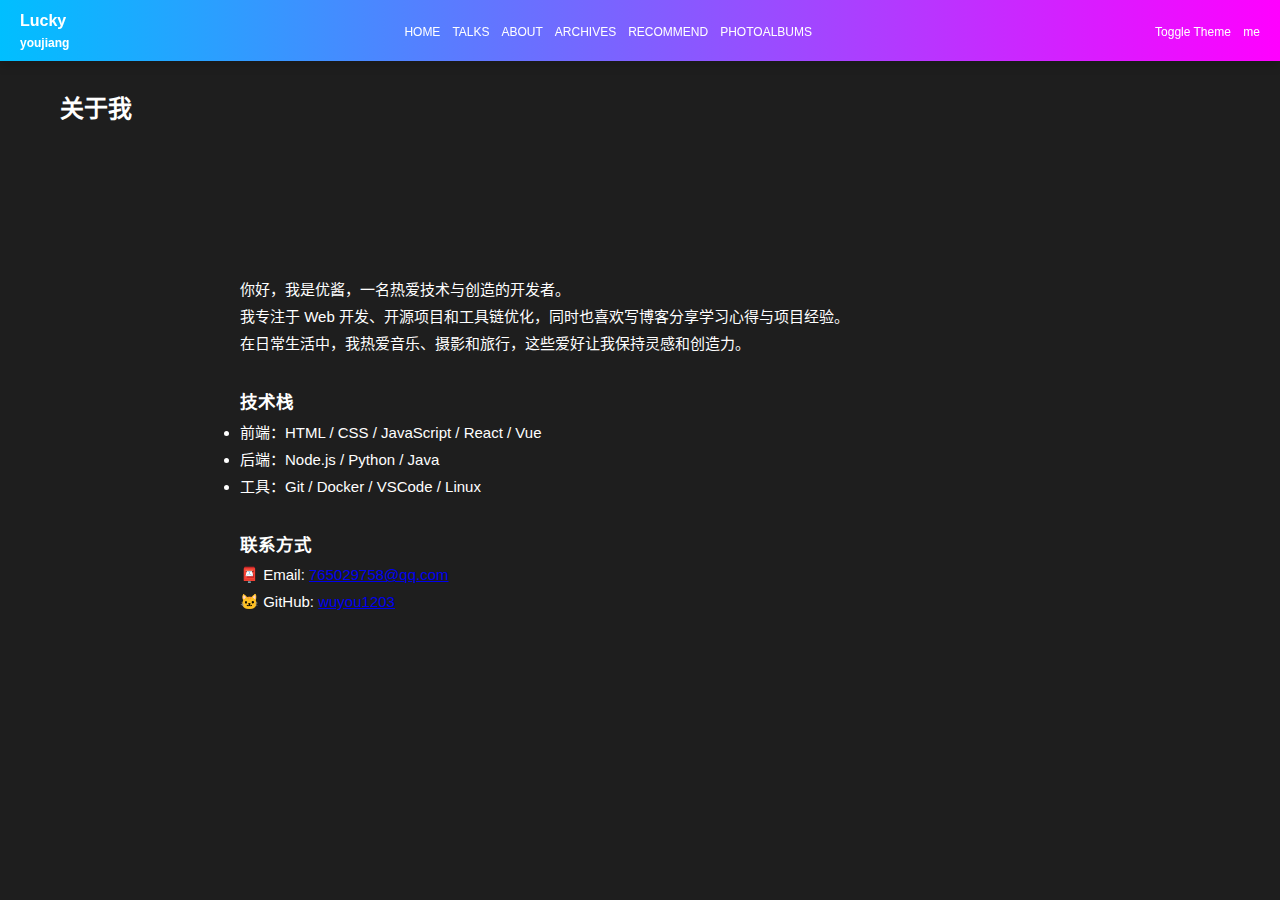
<file: page/about.html>
<!DOCTYPE html>
<html lang="zh-CN">

<head>
    <link rel="icon" href="../photo/logo.png" />

    <meta charset="UTF-8" />
    <meta name="viewport" content="width=device-width, initial-scale=1.0" />
    <title>优酱的小屋</title>

    <!-- 复用 talks.css 样式 -->
    <link rel="stylesheet" href="./about.css" />
</head>

<body> <!-- 默认使用暗黑渐变背景 -->

    <!-- 导航栏 -->
    <header class="navbar">
        <div class="logo">Lucky<br><span>youjiang</span></div>
        <nav>
            <ul>
                <li><a href="../index.html">HOME</a></li>
                <li><a href="./talks.html">TALKS</a></li>
                <li><a href="./about.html">ABOUT</a></li>
                <li><a href="./archives.html">ARCHIVES</a></li>
                <li><a href="./recommend.html">RECOMMEND</a></li>
                <li><a href="./photoalbums.html">PHOTOALBUMS</a></li>
            </ul>
        </nav>
        <div class="actions">
            <button id="themeToggle">Toggle Theme</button>
            <button id="me">me</button>
        </div>
    </header>

    <!-- 页面主体 -->
    <main class="container">
        <h2 style="margin-bottom: 30px;">关于我</h2>

        
<!-- 居中播放器 -->
<div class="center-container">
    <iframe frameborder="no" border="0" marginwidth="0" marginheight="0"
        width="80%" height="110"
        src="https://music.163.com/outchain/player?type=2&id=2617703637&auto=0&loop=true&height=66">
    </iframe>
</div>

        <!-- 关于内容 -->
        <section style="max-width: 800px; margin: 0 auto; font-size: 15px; line-height: 1.8;">
            <p>你好，我是优酱，一名热爱技术与创造的开发者。</p>
            <p>我专注于 Web 开发、开源项目和工具链优化，同时也喜欢写博客分享学习心得与项目经验。</p>
            <p>在日常生活中，我热爱音乐、摄影和旅行，这些爱好让我保持灵感和创造力。</p>

            <h3 style="margin-top: 30px;">技术栈</h3>
            <ul>
                <li>前端：HTML / CSS / JavaScript / React / Vue</li>
                <li>后端：Node.js / Python / Java</li>
                <li>工具：Git / Docker / VSCode / Linux</li>
            </ul>

            <h3 style="margin-top: 30px;">联系方式</h3>
            <p>
                📮 Email: <a href="mailto:765029758@qq.com">765029758@qq.com</a><br />
                🐱 GitHub: <a href="https://github.com/wuyou1203" target="_blank">wuyou1203</a>
            </p>
        </section>
    </main>

    <!-- 弹窗脚本 -->
    <script>
        // 切换主题按钮
        const toggleButton = document.getElementById('themeToggle');
        if (toggleButton) {
            toggleButton.addEventListener('click', () => {
                document.body.classList.toggle('dark-mode');
            });
        }

        // 弹窗逻辑
        document.addEventListener('DOMContentLoaded', function () {
            var userInfoBtn = document.getElementById('me');
            var userInfoModal = document.createElement('div');
            userInfoModal.id = "userInfoModal";
            userInfoModal.innerHTML = `
                <div id="userInfoContent">
                    <span class="close">&times;</span>
                    <h2>优酱的小屋</h2>
                    <p>
                        📮 Email: <a href="mailto:765029758@qq.com">765029758@qq.com</a><br />
                        🐱 GitHub: <a href="https://github.com/wuyou1203" target="_blank">wuyou1203</a>
                    </p>
                </div>
            `;
            document.body.appendChild(userInfoModal);

            var span = userInfoModal.querySelector('.close');

            userInfoBtn.onclick = function () {
                userInfoModal.style.display = "block";
            };

            span.onclick = function () {
                userInfoModal.style.display = "none";
            };

            window.onclick = function (event) {
                if (event.target == userInfoModal) {
                    userInfoModal.style.display = "none";
                }
            };
        });
    </script>
</body>

</html>
</file>
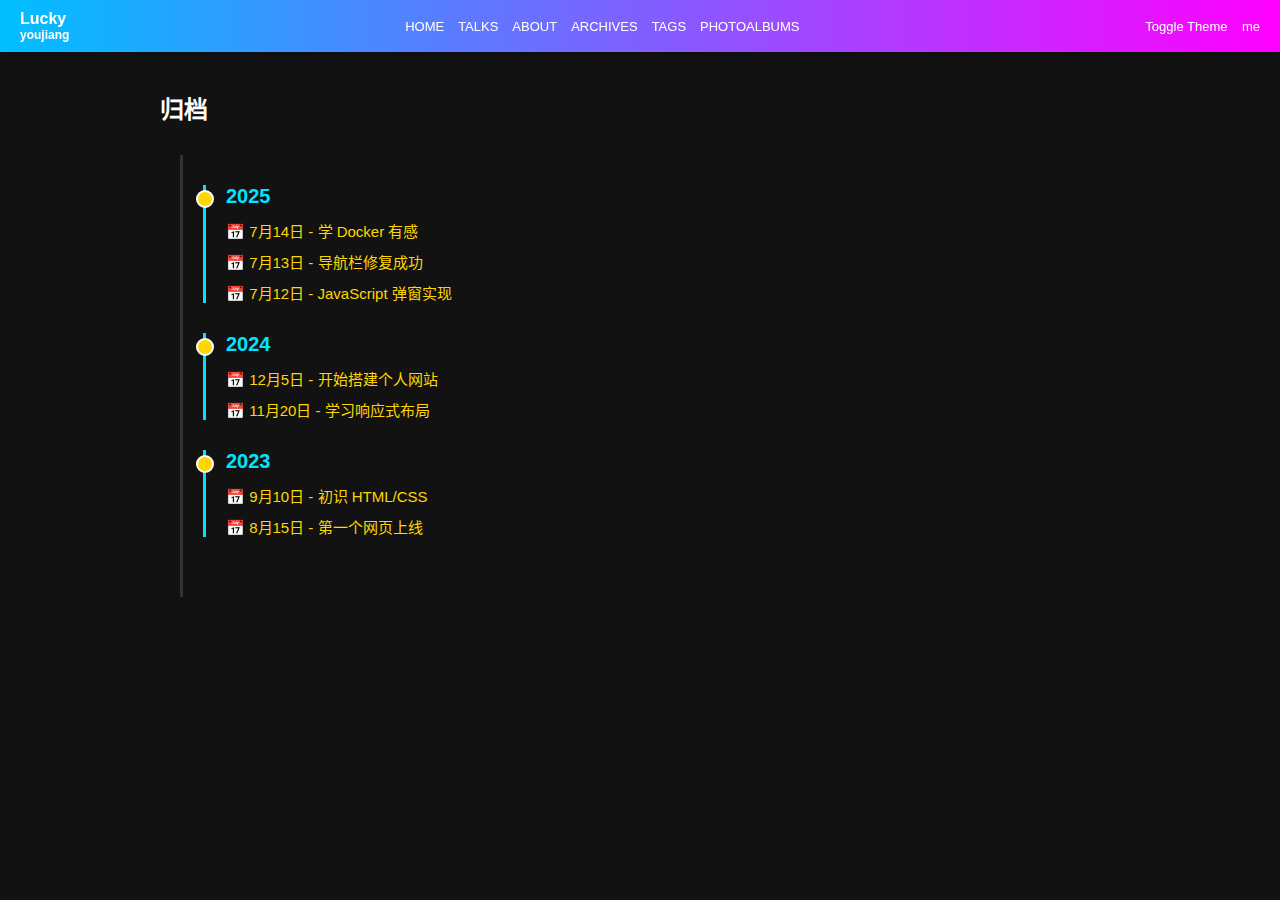
<file: page/archives.html>
<!DOCTYPE html>
<html lang="zh-CN">

<head>
    <link rel="icon" href="../photo/logo.png" />
    <meta charset="UTF-8" />
    <meta name="viewport" content="width=device-width, initial-scale=1.0" />
    <title>ARCHIVES - 优酱的小屋</title>
    <link rel="stylesheet" href="./archives.css" />
</head>

<body>

    <!-- 导航栏 -->
    <header class="navbar">
        <div class="logo">Lucky<br><span>youjiang</span></div>
        <nav>
            <ul>
                <li><a href="../index.html">HOME</a></li>
                <li><a href="./talks.html">TALKS</a></li>
                <li><a href="./about.html">ABOUT</a></li>
                <li><a href="./archives.html">ARCHIVES</a></li>
                <li><a href="./tag.html">TAGS</a></li>
                <li><a href="./photoalbums.html">PHOTOALBUMS</a></li>
            </ul>
        </nav>
        <div class="actions">
            <button id="themeToggle">Toggle Theme</button>
            <button id="me">me</button>
        </div>
    </header>

    <!-- 页面主体 -->
    <main class="container">
        <h2 style="margin-bottom: 30px;">归档</h2>

        <!-- 归档内容 -->
        <section class="timeline">
            <div class="timeline-item left">
                <div class="timeline-content">
                    <h2>2025</h2>
                    <ul>
                        <li><a href="./talks.html#2025-07-14">📅 7月14日 - 学 Docker 有感</a></li>
                        <li><a href="./talks.html#2025-07-13">📅 7月13日 - 导航栏修复成功</a></li>
                        <li><a href="./talks.html#2025-07-12">📅 7月12日 - JavaScript 弹窗实现</a></li>
                    </ul>
                </div>
            </div>
            <div class="timeline-item right">
                <div class="timeline-content">
                    <h2>2024</h2>
                    <ul>
                        <li><a href="#">📅 12月5日 - 开始搭建个人网站</a></li>
                        <li><a href="#">📅 11月20日 - 学习响应式布局</a></li>
                    </ul>
                </div>
            </div>
            <div class="timeline-item left">
                <div class="timeline-content">
                    <h2>2023</h2>
                    <ul>
                        <li><a href="#">📅 9月10日 - 初识 HTML/CSS</a></li>
                        <li><a href="#">📅 8月15日 - 第一个网页上线</a></li>
                    </ul>
                </div>
            </div>
        </section>
    </main>

    <!-- 弹窗脚本（与 talks.html 相同） -->
    <script>
        // 切换主题按钮
        const toggleButton = document.getElementById('themeToggle');
        if (toggleButton) {
            toggleButton.addEventListener('click', () => {
                document.body.classList.toggle('dark-mode');
            });
        }

        // 弹窗逻辑
        document.addEventListener('DOMContentLoaded', function () {
            var userInfoBtn = document.getElementById('me');
            var userInfoModal = document.createElement('div');
            userInfoModal.id = "userInfoModal";
            userInfoModal.innerHTML = `
            <div id="userInfoContent">
                <span class="close">&times;</span>
                <h2>优酱的小屋</h2>
                <p>
                    📮 Email: <a href="mailto:765029758@qq.com">765029758@qq.com</a><br />
                    🐱 GitHub: <a href="https://github.com/wuyou1203" target="_blank">wuyou1203</a>
                </p>
            </div>
        `;
            document.body.appendChild(userInfoModal);

            var span = userInfoModal.querySelector('.close');

            userInfoBtn.onclick = function () {
                userInfoModal.style.display = "block";
            };

            span.onclick = function () {
                userInfoModal.style.display = "none";
            };

            window.onclick = function (event) {
                if (event.target == userInfoModal) {
                    userInfoModal.style.display = "none";
                }
            };
        });
    </script>
</body>

</html>
</file>
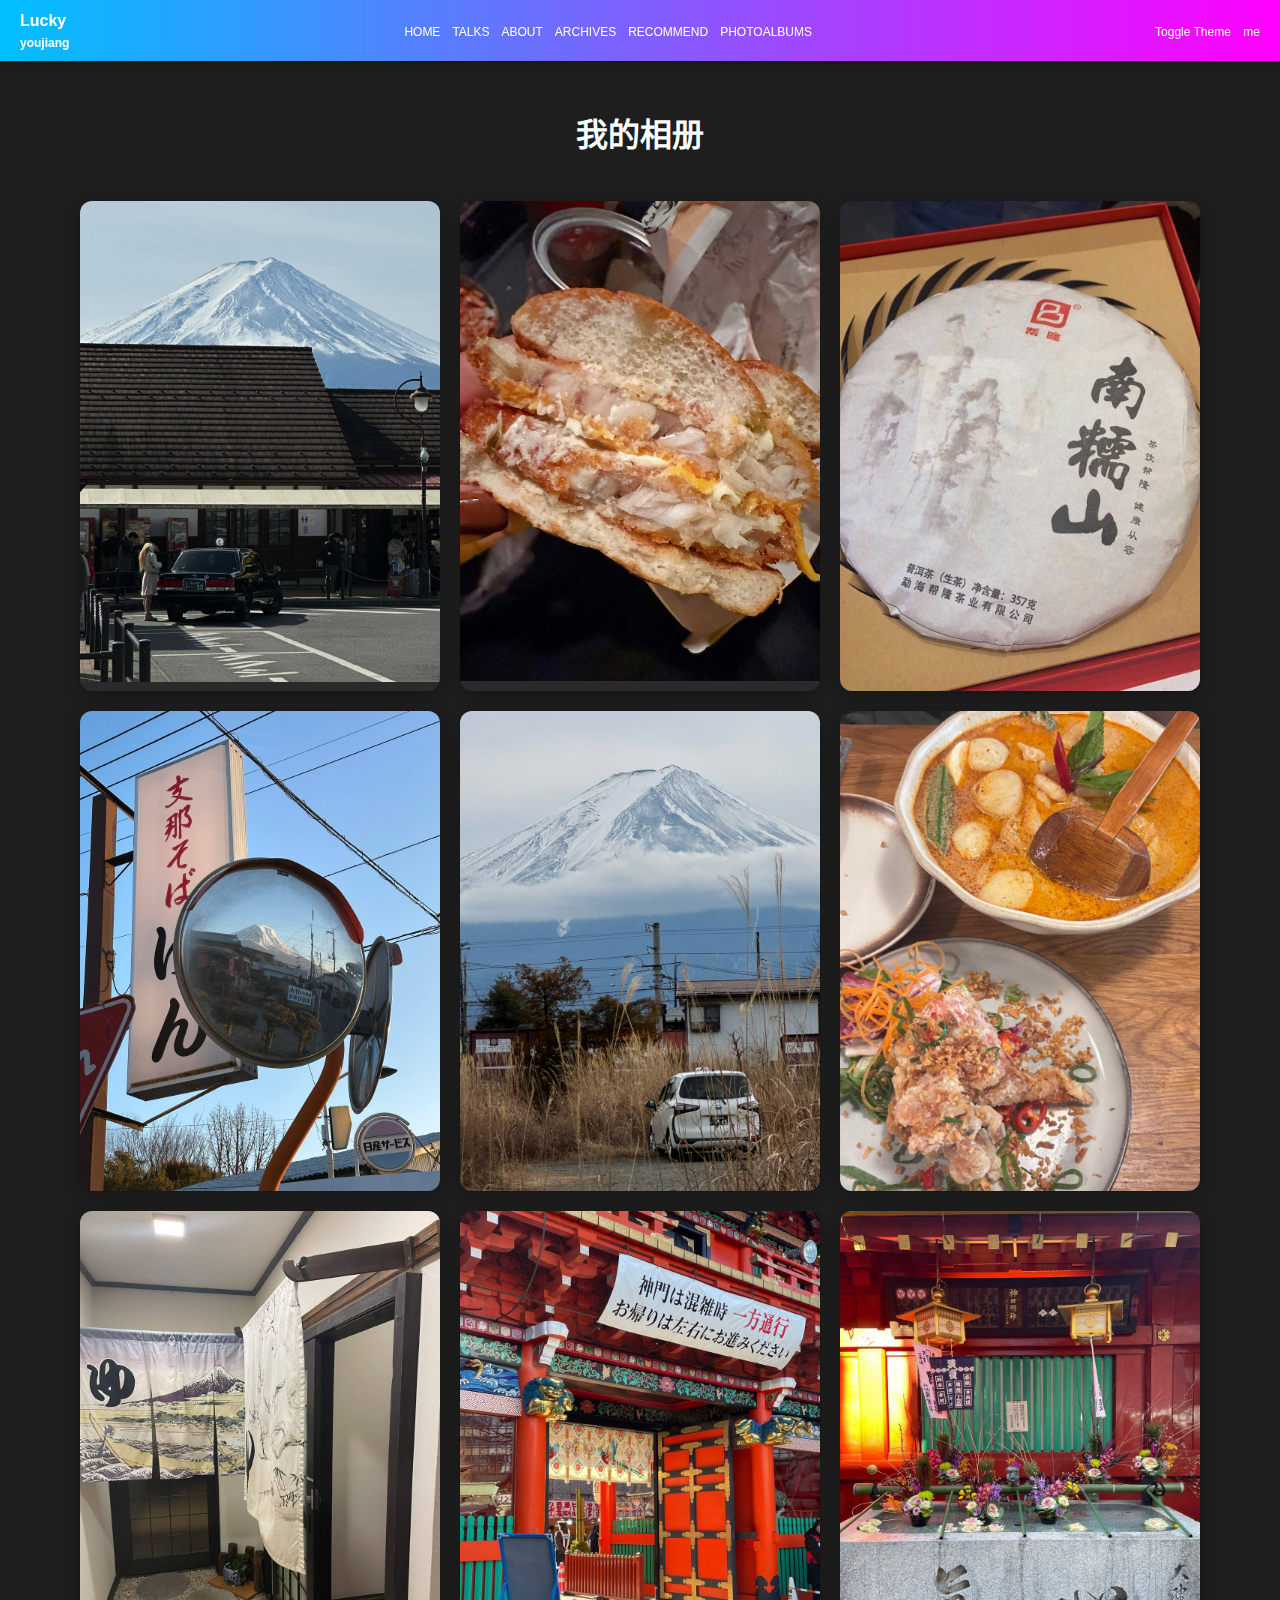
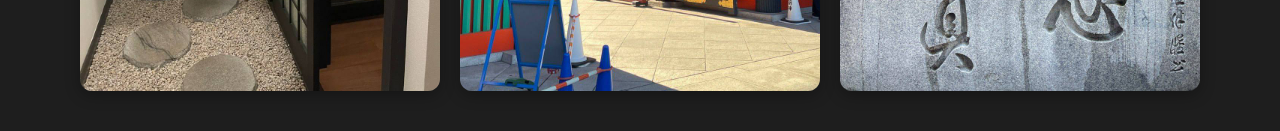
<file: page/photoalbums.html>
<!DOCTYPE html>
<html lang="zh-CN">

<head>
    <link rel="icon" href="../photo/logo.png" />
    <meta charset="UTF-8" />
    <meta name="viewport" content="width=device-width, initial-scale=1.0" />
    <title>PHOTOALBUMS - 优酱的小屋</title>
    <link rel="stylesheet" href="./photoalbums.css" />
</head>

<body>

    <!-- 导航栏 -->
    <header class="navbar">
        <div class="logo">Lucky<br><span>youjiang</span></div>
        <nav>
            <ul>
                <li><a href="../index.html">HOME</a></li>
                <li><a href="./talks.html">TALKS</a></li>
                <li><a href="./about.html">ABOUT</a></li>
                <li><a href="./archives.html">ARCHIVES</a></li>
                <li><a href="./recommend.html">RECOMMEND</a></li>
                <li><a href="./photoalbums.html">PHOTOALBUMS</a></li>
            </ul>
        </nav>
        <div class="actions">
            <button id="themeToggle">Toggle Theme</button>
            <button id="me">me</button>
        </div>
    </header>

    <!-- 页面主体 -->
    <main class="container">
        <h1>我的相册</h1>

        <section class="grid-albums">
            <!-- 每一个相册格子 -->
            <div class="grid-item">
                <img src="../photo/pho (1).jpg" alt="相册1">
            </div>

            <div class="grid-item">
                <img src="../photo/pho (2).jpg" alt="相册2">
            </div>

            <div class="grid-item">
                <img src="../photo/pho (3).jpg" alt="相册3">
            </div>

            <div class="grid-item">
                <img src="../photo/pho (4).jpg" alt="相册4">
            </div>

            <div class="grid-item">
                <img src="../photo/pho (5).jpg" alt="相册5">
            </div>

            <div class="grid-item">
                <img src="../photo/pho (6).jpg" alt="相册6">
            </div>
            <div class="grid-item">
                <img src="../photo/ph (1).jpg" alt="相册7">
            </div>



            <div class="grid-item">
                <img src="../photo/ph (3).jpg" alt="相册9">
            </div>

            <div class="grid-item">
                <img src="../photo/ph (4).jpg" alt="相册10">
            </div>


        </section>
    </main>

    <!-- 弹窗脚本（与 talks.html 相同） -->
    <script>
        // 切换主题按钮
        const toggleButton = document.getElementById('themeToggle');
        if (toggleButton) {
            toggleButton.addEventListener('click', () => {
                document.body.classList.toggle('dark-mode');
            });
        }

        // 弹窗逻辑
        document.addEventListener('DOMContentLoaded', function () {
            var userInfoBtn = document.getElementById('me');
            var userInfoModal = document.createElement('div');
            userInfoModal.id = "userInfoModal";
            userInfoModal.innerHTML = `
            <div id="userInfoContent">
                <span class="close">&times;</span>
                <h2>优酱的小屋</h2>
                <p>
                    📮 Email: <a href="mailto:765029758@qq.com">765029758@qq.com</a><br />
                    🐱 GitHub: <a href="https://github.com/wuyou1203" target="_blank">wuyou1203</a>
                </p>
            </div>
        `;
            document.body.appendChild(userInfoModal);

            var span = userInfoModal.querySelector('.close');

            userInfoBtn.onclick = function () {
                userInfoModal.style.display = "block";
            };

            span.onclick = function () {
                userInfoModal.style.display = "none";
            };

            window.onclick = function (event) {
                if (event.target == userInfoModal) {
                    userInfoModal.style.display = "none";
                }
            };
        });
    </script>
</body>

</html>
</file>
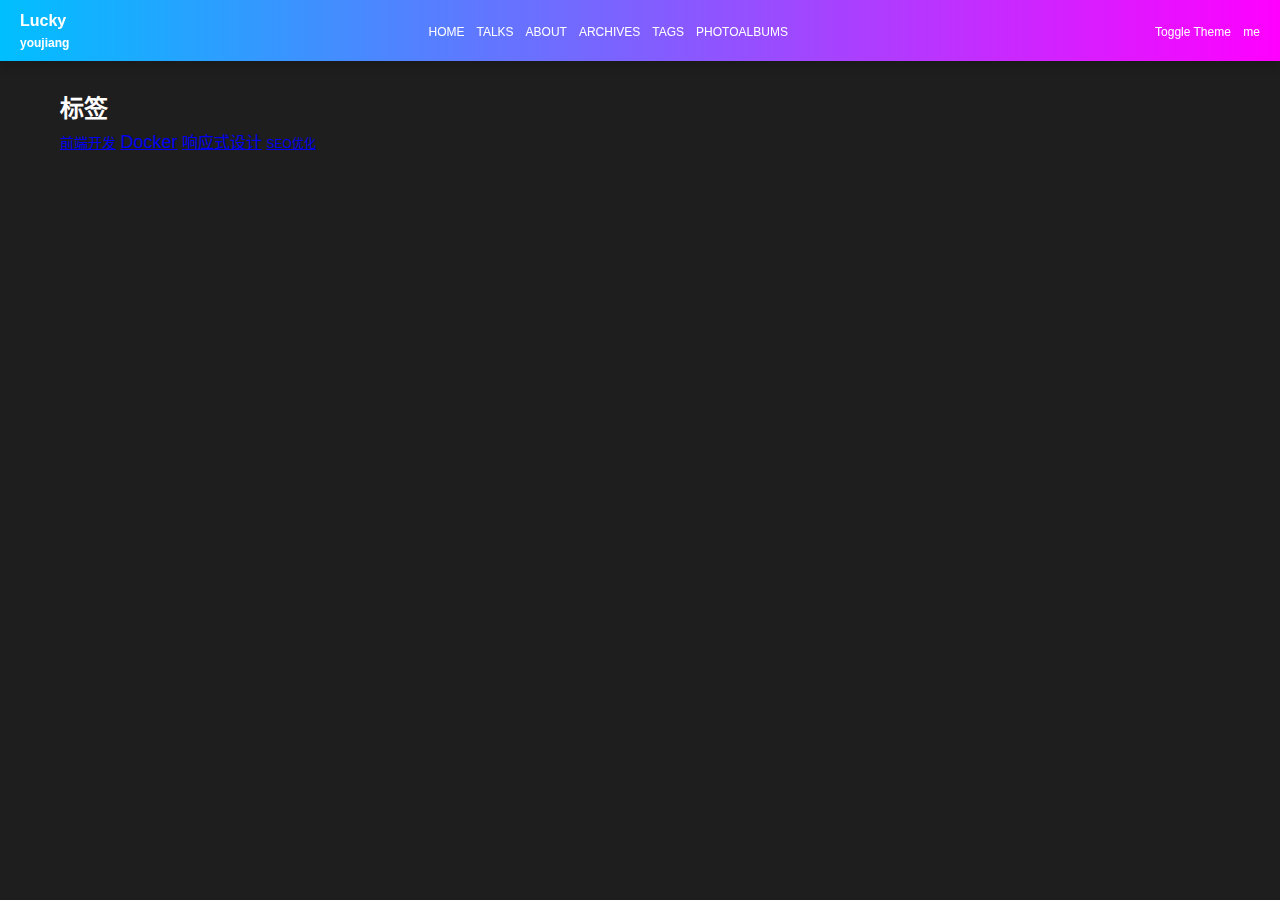
<file: page/tag.html>
<!DOCTYPE html>
<html lang="zh-CN">
<head>
    <meta charset="UTF-8">
    <title>标签 - 优酱的小屋</title>
    <link rel="stylesheet" href="./tag.css">
</head>
<body>

    <!-- 导航栏 -->
    <header class="navbar">
        <div class="logo">Lucky<br><span>youjiang</span></div>
        <nav>
            <ul>
                <li><a href="../index.html">HOME</a></li>
                <li><a href="./talks.html">TALKS</a></li>
                <li><a href="./about.html">ABOUT</a></li>
                <li><a href="./archives.html">ARCHIVES</a></li>
                <li><a href="./tag.html">TAGS</a></li>
                <li><a href="./photoalbums.html">PHOTOALBUMS</a></li>
            </ul>
        </nav>
        <div class="actions">
            <button id="themeToggle">Toggle Theme</button>
            <button id="me">me</button>
        </div>
    </header>

<main class="container">
    <h2>标签</h2>
    <div class="tag-cloud">
        <a href="#" class="tag" style="font-size: 14px;">前端开发</a>
        <a href="#" class="tag" style="font-size: 18px;">Docker</a>
        <a href="#" class="tag" style="font-size: 16px;">响应式设计</a>
        <a href="#" class="tag" style="font-size: 12px;">SEO优化</a>
        <!-- 更多标签... -->
    </div>
</main>



   <!-- 弹窗脚本（与 talks.html 相同） -->
    <script>
        // 切换主题按钮
        const toggleButton = document.getElementById('themeToggle');
        if (toggleButton) {
            toggleButton.addEventListener('click', () => {
                document.body.classList.toggle('dark-mode');
            });
        }

        // 弹窗逻辑
        document.addEventListener('DOMContentLoaded', function () {
            var userInfoBtn = document.getElementById('me');
            var userInfoModal = document.createElement('div');
            userInfoModal.id = "userInfoModal";
            userInfoModal.innerHTML = `
            <div id="userInfoContent">
                <span class="close">&times;</span>
                <h2>优酱的小屋</h2>
                <p>
                    📮 Email: <a href="mailto:765029758@qq.com">765029758@qq.com</a><br />
                    🐱 GitHub: <a href="https://github.com/wuyou1203" target="_blank">wuyou1203</a>
                </p>
            </div>
        `;
            document.body.appendChild(userInfoModal);

            var span = userInfoModal.querySelector('.close');

            userInfoBtn.onclick = function () {
                userInfoModal.style.display = "block";
            };

            span.onclick = function () {
                userInfoModal.style.display = "none";
            };

            window.onclick = function (event) {
                if (event.target == userInfoModal) {
                    userInfoModal.style.display = "none";
                }
            };
        });
    </script>
</body>
</html>
</file>
<file: page/about.css>
/* ========== Reset & Base Styles ========== */
* {
    margin: 0;
    padding: 0;
    box-sizing: border-box;
}

body {
    font-family: 'Segoe UI', Tahoma, Geneva, Verdana, sans-serif;
    background-color: #1e1e1e; /* 默认为黑色 */
    color: #ffffff;
    line-height: 1.6;
    transition: background-color 0.3s ease;
    padding-top: 70px; /* 确保内容不被固定头部遮挡 */
}

.dark-mode {
    background: linear-gradient(to right, #00bfff, #ff00ff); /* 切换到渐变色 */
    color: #f1f1f1;
}

/* 其余样式保持不变... */

        .container {
            max-width: 1200px;
            margin: 0 auto;
            padding: 20px;
            
        }

        /* ========== Navbar ========== */
        .navbar {
            position: fixed;
            top: 0;
            left: 0;
            width: 100%;
            z-index: 1000;

            display: flex;
            justify-content: space-between;
            align-items: center;
            background: linear-gradient(to right, #00bfff, #ff00ff);
            padding: 8px 20px; /* 更小的内边距 */
            box-shadow: 0 4px 10px rgba(0, 0, 0, 0.2);
            transition: background-color 0.3s ease;
        }

        .logo {
            font-size: 16px; /* 更小的字体大小 */
            font-weight: bold;
        }

        .logo span {
            font-size: 12px; /* 更小的字体大小 */
            display: block;
        }

        nav ul {
            list-style: none;
            display: flex;
            gap: 12px; /* 减少元素间的间距 */
        }

        nav ul li a {
            text-decoration: none;
            color: white;
            font-weight: 500;
            font-size: 12px; /* 更小的字体大小 */
            transition: color 0.3s ease;
        }

        .actions button {
            background: none;
            border: none;
            color: white;
            cursor: pointer;
            font-size: 12px; /* 更小的字体大小 */
            margin-left: 8px; /* 减少按钮间的间距 */
        }

        .actions button:hover {
            color: #ffd700;
        }

        /* ========== Talks Timeline ========== */
        .talks-timeline {
            display: flex;
            flex-direction: column;
            gap: 20px;
        }

        .talk-item {
            display: flex;
            align-items: start;
            gap: 15px;
            background-color: #2a2a2a;
            border-radius: 12px;
            overflow: hidden;
            box-shadow: 0 4px 15px rgba(0, 0, 0, 0.3);
            padding: 15px;
            transition: transform 0.3s ease;
        }

        .talk-item:hover {
            transform: translateY(-5px);
        }

        .talk-avatar {
            width: 48px;
            height: 48px;
            border-radius: 50%;
            object-fit: cover;
        }

        .talk-content {
            flex: 1;
            font-size: 15px;
            line-height: 1.6;
            color: #f1f1f1;
        }

        .talk-content small {
            display: block;
            color: #aaa;
            margin-top: 8px;
            font-size: 12px;
        }

        @media (max-width: 768px) {
            .talk-item {
                flex-direction: column;
                align-items: flex-start;
            }

            .talk-avatar {
                width: 40px;
                height: 40px;
            }
        }

        /* ========== Modal ========== */
        /* 弹窗背景遮罩 */
        #userInfoModal {
            display: none; /* 默认隐藏 */
            position: fixed;
            z-index: 1001;
            left: 0;
            top: 0;
            width: 100%;
            height: 100%;
            overflow: auto;
            background-color: rgba(0,0,0,0.7); /* 半透明遮罩 */
        }

        /* 弹窗内容 */
        #userInfoContent {
            background-color: #fff;
            margin: 8% auto;
            padding: 25px;
            border-radius: 10px;
            width: 90%;
            max-width: 400px;
            box-shadow: 0 5px 15px rgba(0,0,0,0.3);
            position: relative;
            color: #333;
        }

        /* 关闭按钮 × */
        .close {
            position: absolute;
            top: 10px;
            right: 15px;
            font-size: 24px;
            font-weight: bold;
            cursor: pointer;
            color: #999;
        }

        .close:hover {
            color: #000;
        }

        /* 弹窗内容样式 */
        #userInfoContent h2 {
            margin-top: 0;
            margin-bottom: 15px;
            font-size: 20px;
            color: #000;
        }

        #userInfoContent p {
            font-size: 14px;
            line-height: 1.6;
        }

        #userInfoContent a {
            color: #0077cc;
            text-decoration: none;
        }

        #userInfoContent a:hover {
            text-decoration: underline;
        }
</file>
<file: page/archives.css>
/* ========== Reset ========== */
* {
    margin: 0;
    padding: 0;
    box-sizing: border-box;
}

body {
    font-family: 'Segoe UI', Tahoma, Geneva, Verdana, sans-serif;
    background-color: #121212;
    color: #ffffff;
    padding-top: 70px;
    transition: background-color 0.3s ease;
}

.dark-mode {
    background: linear-gradient(to right, #00bfff, #ff00ff);
    color: #f1f1f1;
}

/* ========== Container ========== */
.container {
    max-width: 1000px;
    margin: 0 auto;
    padding: 20px;
}

/* ========== Navbar ========== */
.navbar {
    position: fixed;
    top: 0;
    left: 0;
    width: 100%;
    z-index: 1000;
    display: flex;
    justify-content: space-between;
    align-items: center;
    background: linear-gradient(to right, #00bfff, #ff00ff);
    padding: 10px 20px;
    box-shadow: 0 4px 12px rgba(0, 0, 0, 0.2);
}

.logo {
    font-size: 16px;
    font-weight: bold;
}

.logo span {
    font-size: 12px;
    display: block;
}

nav ul {
    list-style: none;
    display: flex;
    gap: 14px;
}

nav ul li a {
    text-decoration: none;
    color: white;
    font-weight: 500;
    font-size: 13px;
    transition: color 0.3s ease;
}

nav ul li a:hover {
    color: #ffd700;
}

.actions button {
    background: none;
    border: none;
    color: white;
    cursor: pointer;
    font-size: 13px;
    margin-left: 10px;
}

.actions button:hover {
    color: #ffd700;
}

/* ========== Timeline - 垂直模式 ========== */
.timeline {
    padding: 30px 0;
    border-left: 3px solid #333;
    margin-left: 20px;
    position: relative;
}

.timeline::before {
    content: '';
    display: none;
}

.timeline-content {
    position: relative;
    margin-bottom: 30px;
    margin-left: 20px;
    padding-left: 20px;
    border-left: 3px solid #00e5ff;
}

.timeline-content::before {
    content: '';
    position: absolute;
    left: -10px;
    top: 5px;
    width: 14px;
    height: 14px;
    background-color: #ffd700;
    border: 2px solid #fff;
    border-radius: 50%;
    z-index: 1;
}

.timeline-content h2 {
    font-size: 20px;
    color: #00e5ff;
    margin-bottom: 12px;
}

.timeline-content ul {
    list-style: none;
    padding-left: 0;
}

.timeline-content li {
    margin-bottom: 10px;
}

.timeline-content a {
    text-decoration: none;
    font-size: 15px;
    color: #ffd700;
    transition: all 0.3s ease;
}

.timeline-content a:hover {
    color: #ff00ff;
    margin-left: 4px;
}

/* ========== Modal ========== */
#userInfoModal {
    display: none;
    position: fixed;
    z-index: 1001;
    left: 0;
    top: 0;
    width: 100%;
    height: 100%;
    overflow: auto;
    background-color: rgba(0, 0, 0, 0.7);
}

#userInfoContent {
    background-color: #fff;
    color: #333;
    margin: 8% auto;
    padding: 25px;
    border-radius: 10px;
    width: 90%;
    max-width: 400px;
    box-shadow: 0 5px 15px rgba(0, 0, 0, 0.3);
    position: relative;
}

.close {
    position: absolute;
    top: 10px;
    right: 15px;
    font-size: 24px;
    font-weight: bold;
    cursor: pointer;
    color: #999;
}

.close:hover {
    color: #000;
}

#userInfoContent h2 {
    margin-top: 0;
    margin-bottom: 15px;
    font-size: 20px;
    color: #000;
}

#userInfoContent p {
    font-size: 14px;
    line-height: 1.6;
}

#userInfoContent a {
    color: #0077cc;
    text-decoration: none;
}

#userInfoContent a:hover {
    text-decoration: underline;
}

/* ========== 响应式 ========== */
@media (max-width: 768px) {
    .timeline {
        margin-left: 10px;
        padding-left: 10px;
        border-left: 2px solid #444;
    }

    .timeline-content {
        margin-left: 10px;
        padding-left: 15px;
    }

    .timeline-content::before {
        left: -12px;
    }
}
</file>
<file: page/photoalbums.css>
/* ========== Reset & Base Styles ========== */
* {
    margin: 0;
    padding: 0;
    box-sizing: border-box;
}

body {
    font-family: 'Segoe UI', Tahoma, Geneva, Verdana, sans-serif;
    background-color: #1e1e1e; /* 默认为黑色 */
    color: #ffffff;
    line-height: 1.6;
    transition: background-color 0.3s ease;
    padding-top: 70px; /* 确保内容不被固定头部遮挡 */
}

.dark-mode {
    background: linear-gradient(to right, #00bfff, #ff00ff); /* 切换到渐变色 */
    color: #f1f1f1;
}

/* 其余样式保持不变... */

        .container {
            max-width: 1200px;
            margin: 0 auto;
            padding: 20px;
            
        }

        /* ========== Navbar ========== */
        .navbar {
            position: fixed;
            top: 0;
            left: 0;
            width: 100%;
            z-index: 1000;

            display: flex;
            justify-content: space-between;
            align-items: center;
            background: linear-gradient(to right, #00bfff, #ff00ff);
            padding: 8px 20px; /* 更小的内边距 */
            box-shadow: 0 4px 10px rgba(0, 0, 0, 0.2);
            transition: background-color 0.3s ease;
        }

        .logo {
            font-size: 16px; /* 更小的字体大小 */
            font-weight: bold;
        }

        .logo span {
            font-size: 12px; /* 更小的字体大小 */
            display: block;
        }

        nav ul {
            list-style: none;
            display: flex;
            gap: 12px; /* 减少元素间的间距 */
        }

        nav ul li a {
            text-decoration: none;
            color: white;
            font-weight: 500;
            font-size: 12px; /* 更小的字体大小 */
            transition: color 0.3s ease;
        }

        .actions button {
            background: none;
            border: none;
            color: white;
            cursor: pointer;
            font-size: 12px; /* 更小的字体大小 */
            margin-left: 8px; /* 减少按钮间的间距 */
        }

        .actions button:hover {
            color: #ffd700;
        }

        /* ========== Talks Timeline ========== */
        .talks-timeline {
            display: flex;
            flex-direction: column;
            gap: 20px;
        }

        .talk-item {
            display: flex;
            align-items: start;
            gap: 15px;
            background-color: #2a2a2a;
            border-radius: 12px;
            overflow: hidden;
            box-shadow: 0 4px 15px rgba(0, 0, 0, 0.3);
            padding: 15px;
            transition: transform 0.3s ease;
        }

        .talk-item:hover {
            transform: translateY(-5px);
        }

        .talk-avatar {
            width: 48px;
            height: 48px;
            border-radius: 50%;
            object-fit: cover;
        }

        .talk-content {
            flex: 1;
            font-size: 15px;
            line-height: 1.6;
            color: #f1f1f1;
        }

        .talk-content small {
            display: block;
            color: #aaa;
            margin-top: 8px;
            font-size: 12px;
        }

        @media (max-width: 768px) {
            .talk-item {
                flex-direction: column;
                align-items: flex-start;
            }

            .talk-avatar {
                width: 40px;
                height: 40px;
            }
        }

        /* ========== Modal ========== */
        /* 弹窗背景遮罩 */
        #userInfoModal {
            display: none; /* 默认隐藏 */
            position: fixed;
            z-index: 1001;
            left: 0;
            top: 0;
            width: 100%;
            height: 100%;
            overflow: auto;
            background-color: rgba(0,0,0,0.7); /* 半透明遮罩 */
        }

        /* 弹窗内容 */
        #userInfoContent {
            background-color: #fff;
            margin: 8% auto;
            padding: 25px;
            border-radius: 10px;
            width: 90%;
            max-width: 400px;
            box-shadow: 0 5px 15px rgba(0,0,0,0.3);
            position: relative;
            color: #333;
        }

        /* 关闭按钮 × */
        .close {
            position: absolute;
            top: 10px;
            right: 15px;
            font-size: 24px;
            font-weight: bold;
            cursor: pointer;
            color: #999;
        }

        .close:hover {
            color: #000;
        }

        /* 弹窗内容样式 */
        #userInfoContent h2 {
            margin-top: 0;
            margin-bottom: 15px;
            font-size: 20px;
            color: #000;
        }

        #userInfoContent p {
            font-size: 14px;
            line-height: 1.6;
        }

        #userInfoContent a {
            color: #0077cc;
            text-decoration: none;
        }

        #userInfoContent a:hover {
            text-decoration: underline;
        }


/* 标题居中 */
h1 {
    text-align: center;
    padding: 20px;
}

/* 网格布局容器 */
.grid-albums {
    display: grid;
    grid-template-columns: repeat(3, 1fr); /* 三列 */
    gap: 20px; /* 每个格子之间的间距 */
    padding: 20px;
    max-width: 1200px;
    margin: 0 auto;
}

/* 每个相册格子 */
.grid-item {
    background-color: #2a2a2a;
    border-radius: 12px;
    overflow: hidden;
    box-shadow: 0 4px 15px rgba(0, 0, 0, 0.3);
    transition: transform 0.3s ease;
    display: flex;
    flex-direction: column;
    align-items: center;
    text-align: center;
}

.grid-item:hover {
    transform: translateY(-5px);
}

/* 图片样式 */
.grid-item img {
    width: 100%;
    height: auto;
    display: block;
}

/* 描述文字 */
.grid-item p {
    margin: 10px 0 15px;
    font-size: 15px;
    color: #ffd700;
}

/* 响应式设计：手机适配 */
@media (max-width: 900px) {
    .grid-albums {
        grid-template-columns: repeat(2, 1fr); /* 手机上两列 */
    }
}

@media (max-width: 600px) {
    .grid-albums {
        grid-template-columns: 1fr; /* 更小的设备上一列 */
    }
}
</file>
<file: page/tag.css>
/* ========== Reset & Base Styles ========== */
* {
    margin: 0;
    padding: 0;
    box-sizing: border-box;
}

body {
    font-family: 'Segoe UI', Tahoma, Geneva, Verdana, sans-serif;
    background-color: #1e1e1e; /* 默认为黑色 */
    color: #ffffff;
    line-height: 1.6;
    transition: background-color 0.3s ease;
    padding-top: 70px; /* 确保内容不被固定头部遮挡 */
}

.dark-mode {
    background: linear-gradient(to right, #00bfff, #ff00ff); /* 切换到渐变色 */
    color: #f1f1f1;
}

/* 其余样式保持不变... */

        .container {
            max-width: 1200px;
            margin: 0 auto;
            padding: 20px;
            
        }

        /* ========== Navbar ========== */
        .navbar {
            position: fixed;
            top: 0;
            left: 0;
            width: 100%;
            z-index: 1000;

            display: flex;
            justify-content: space-between;
            align-items: center;
            background: linear-gradient(to right, #00bfff, #ff00ff);
            padding: 8px 20px; /* 更小的内边距 */
            box-shadow: 0 4px 10px rgba(0, 0, 0, 0.2);
            transition: background-color 0.3s ease;
        }

        .logo {
            font-size: 16px; /* 更小的字体大小 */
            font-weight: bold;
        }

        .logo span {
            font-size: 12px; /* 更小的字体大小 */
            display: block;
        }

        nav ul {
            list-style: none;
            display: flex;
            gap: 12px; /* 减少元素间的间距 */
        }

        nav ul li a {
            text-decoration: none;
            color: white;
            font-weight: 500;
            font-size: 12px; /* 更小的字体大小 */
            transition: color 0.3s ease;
        }

        .actions button {
            background: none;
            border: none;
            color: white;
            cursor: pointer;
            font-size: 12px; /* 更小的字体大小 */
            margin-left: 8px; /* 减少按钮间的间距 */
        }

        .actions button:hover {
            color: #ffd700;
        }

        /* ========== Talks Timeline ========== */
        .talks-timeline {
            display: flex;
            flex-direction: column;
            gap: 20px;
        }

        .talk-item {
            display: flex;
            align-items: start;
            gap: 15px;
            background-color: #2a2a2a;
            border-radius: 12px;
            overflow: hidden;
            box-shadow: 0 4px 15px rgba(0, 0, 0, 0.3);
            padding: 15px;
            transition: transform 0.3s ease;
        }

        .talk-item:hover {
            transform: translateY(-5px);
        }

        .talk-avatar {
            width: 48px;
            height: 48px;
            border-radius: 50%;
            object-fit: cover;
        }

        .talk-content {
            flex: 1;
            font-size: 15px;
            line-height: 1.6;
            color: #f1f1f1;
        }

        .talk-content small {
            display: block;
            color: #aaa;
            margin-top: 8px;
            font-size: 12px;
        }

        @media (max-width: 768px) {
            .talk-item {
                flex-direction: column;
                align-items: flex-start;
            }

            .talk-avatar {
                width: 40px;
                height: 40px;
            }
        }

        /* ========== Modal ========== */
        /* 弹窗背景遮罩 */
        #userInfoModal {
            display: none; /* 默认隐藏 */
            position: fixed;
            z-index: 1001;
            left: 0;
            top: 0;
            width: 100%;
            height: 100%;
            overflow: auto;
            background-color: rgba(0,0,0,0.7); /* 半透明遮罩 */
        }

        /* 弹窗内容 */
        #userInfoContent {
            background-color: #fff;
            margin: 8% auto;
            padding: 25px;
            border-radius: 10px;
            width: 90%;
            max-width: 400px;
            box-shadow: 0 5px 15px rgba(0,0,0,0.3);
            position: relative;
            color: #333;
        }

        /* 关闭按钮 × */
        .close {
            position: absolute;
            top: 10px;
            right: 15px;
            font-size: 24px;
            font-weight: bold;
            cursor: pointer;
            color: #999;
        }

        .close:hover {
            color: #000;
        }

        /* 弹窗内容样式 */
        #userInfoContent h2 {
            margin-top: 0;
            margin-bottom: 15px;
            font-size: 20px;
            color: #000;
        }

        #userInfoContent p {
            font-size: 14px;
            line-height: 1.6;
        }

        #userInfoContent a {
            color: #0077cc;
            text-decoration: none;
        }

        #userInfoContent a:hover {
            text-decoration: underline;
        }
</file>
